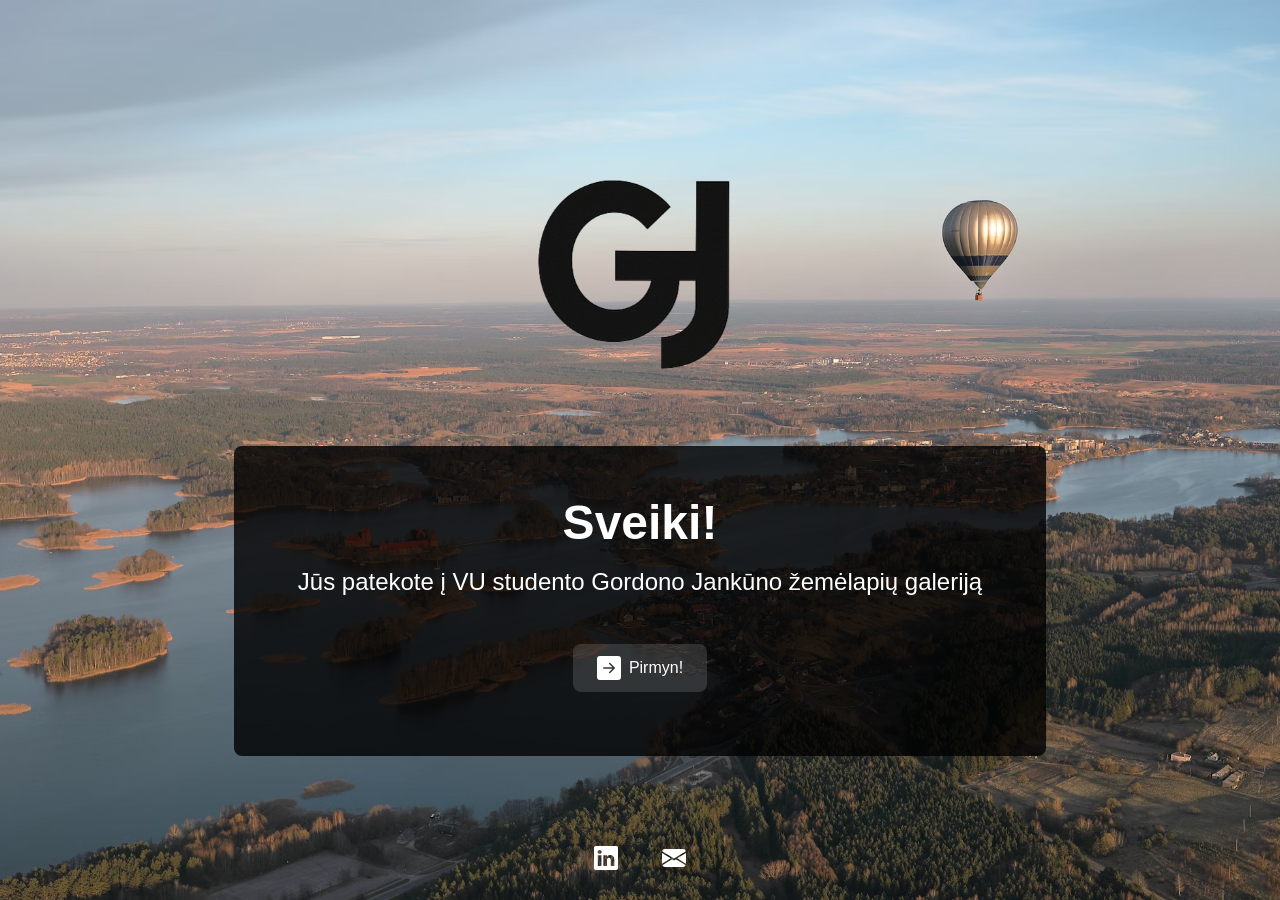
<file: index.html>
<!DOCTYPE html>
<html lang="en">
<head>
  <meta charset="UTF-8" />
  <meta name="viewport" content="width=device-width, initial-scale=1.0"/>
  <title>Gordono Jankūno žemėlapių galerija</title>
  <link rel="stylesheet" href="style.css" />
</head>
<body>
  <div class="background">
    <div class="main-container">
      <div class="logo">
        <img src="img/gj_logo.png" alt="logo" />
      </div>
      <div class="content">
        <h1>Sveiki!</h1>
        <p>Jūs patekote į VU studento Gordono Jankūno žemėlapių galeriją</p>

        <a href="/pages/pagrindinis.html" class="main-button" aria-label="Patekite į galeriją">
          <svg xmlns="http://www.w3.org/2000/svg" width="24" height="24" fill="currentColor" class="bi bi-arrow-right-square-fill" viewBox="0 0 16 16">
            <path d="M0 14a2 2 0 0 0 2 2h12a2 2 0 0 0 2-2V2a2 2 0 0 0-2-2H2a2 2 0 0 0-2 2zm4.5-6.5h5.793L8.146 5.354a.5.5 0 1 1 .708-.708l3 3a.5.5 0 0 1 0 .708l-3 3a.5.5 0 0 1-.708-.708L10.293 8.5H4.5a.5.5 0 0 1 0-1"/>
          </svg>
          <span>Pirmyn!</span>
        </a>
      </div>
    </div>

    <div class="footer">
      <a href="https://www.linkedin.com/in/gordonas-jankūnas-731a26304/" target="_blank" class="icon-button" aria-label="LinkedIn">
        <svg xmlns="http://www.w3.org/2000/svg" width="24" height="24" fill="currentColor" class="bi bi-linkedin" viewBox="0 0 16 16">
          <path d="M0 1.146C0 .513.526 0 1.175 0h13.65C15.474 0 16 .513 16 1.146v13.708c0 .633-.526 1.146-1.175 1.146H1.175C.526 16 0 15.487 0 14.854zm4.943 12.248V6.169H2.542v7.225zm-1.2-8.212c.837 0 1.358-.554 1.358-1.248-.015-.709-.52-1.248-1.342-1.248S2.4 3.226 2.4 3.934c0 .694.521 1.248 1.327 1.248zm4.908 8.212V9.359c0-.216.016-.432.08-.586.173-.431.568-.878 1.232-.878.869 0 1.216.662 1.216 1.634v3.865h2.401V9.25c0-2.22-1.184-3.252-2.764-3.252-1.274 0-1.845.7-2.165 1.193v.025h-.016l.016-.025V6.169h-2.4c.03.678 0 7.225 0 7.225z"/>
        </svg>
      </a>

      <a href="mailto:gordonasjankunas@chgf.vu.lt" class="icon-button" aria-label="Email">
        <svg xmlns="http://www.w3.org/2000/svg" width="24" height="24" fill="currentColor" class="bi bi-envelope-fill" viewBox="0 0 16 16">
          <path d="M.05 3.555A2 2 0 0 1 2 2h12a2 2 0 0 1 1.95 1.555L8 8.414zM0 4.697v7.104l5.803-3.558zM6.761 8.83l-6.57 4.027A2 2 0 0 0 2 14h12a2 2 0 0 0 1.808-1.144l-6.57-4.027L8 9.586zm3.436-.586L16 11.801V4.697z"/>
        </svg>
      </a>
    </div>
  </div>
</body>
</file>
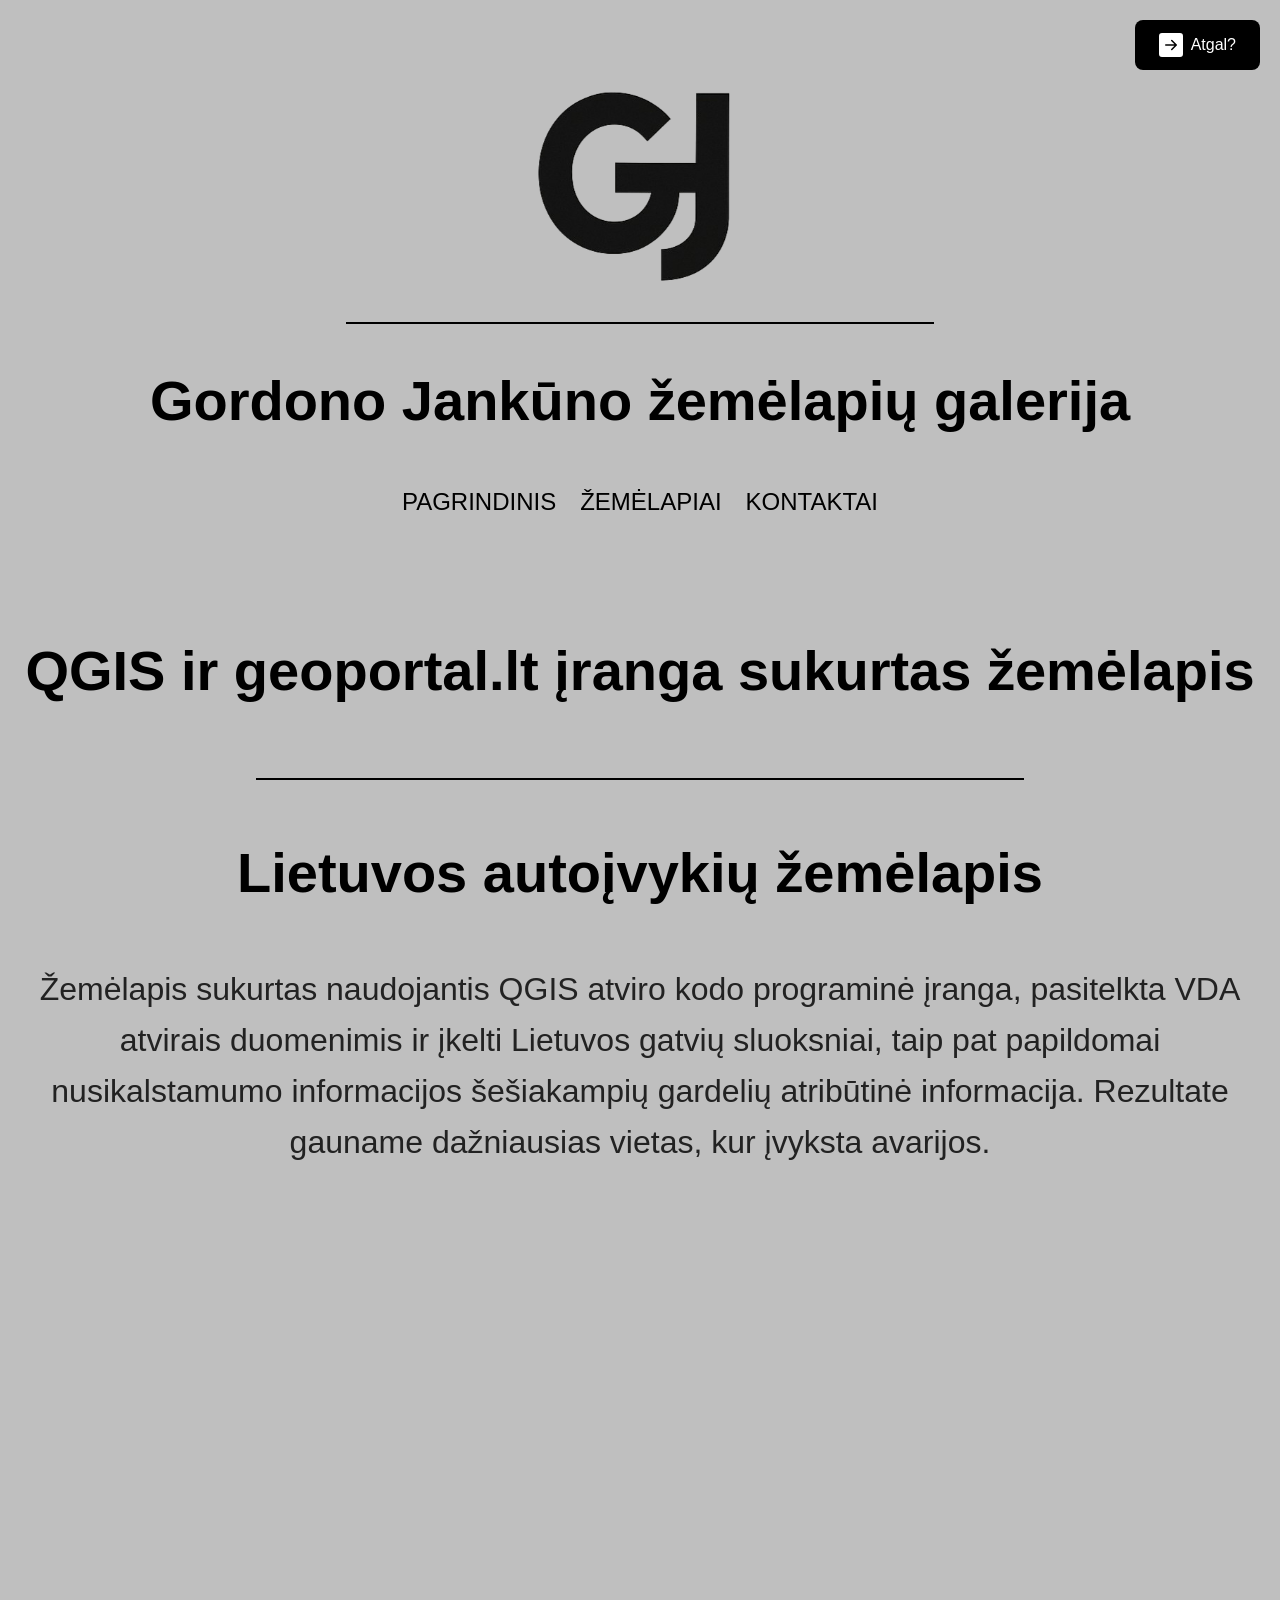
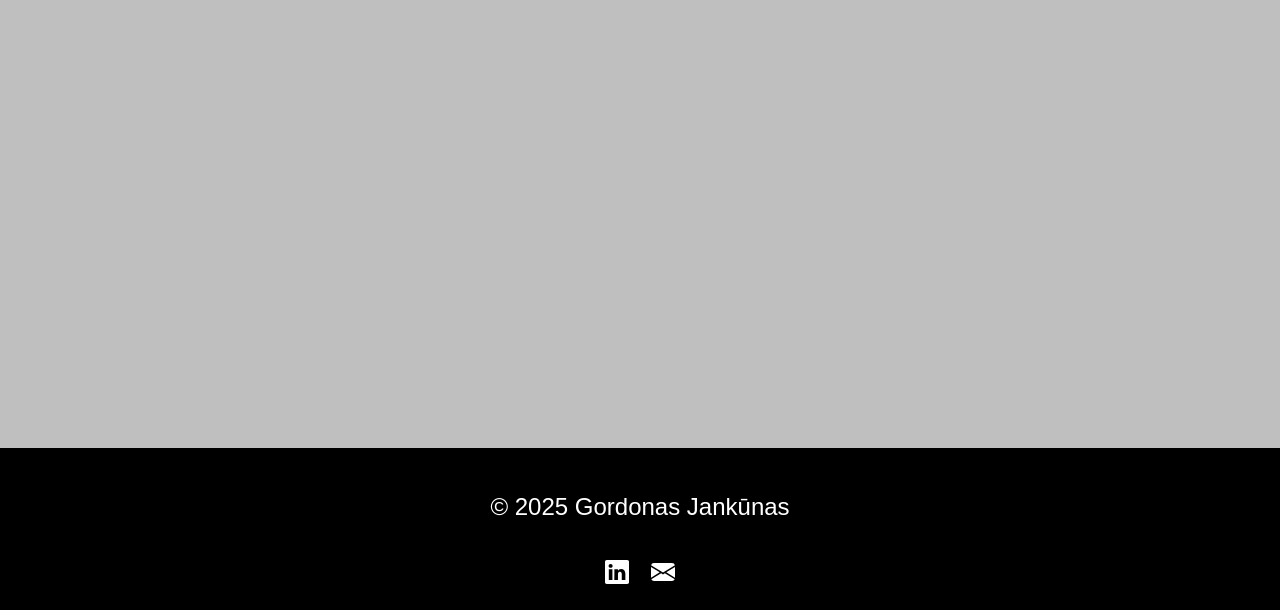
<file: pages/antro_darbo_zemelapis.html>
<!DOCTYPE html>
<html lang="en">
<head>
  <meta charset="UTF-8" />
  <meta name="viewport" content="width=device-width, initial-scale=1.0"/>
  <title>Gordono Jankūno žemėlapių galerija</title>
  <link rel="stylesheet" href="style2.css" />
</head>
<body>
  <header>
    <div class="content-container">
      <div class="logo">
        <img
          src="/img/gj_logo.png"
          alt="logo"
        />
      </div>
      <div class="divider"></div>
         <a href="/index.html" class="main-button" aria-label="Grįžkite į pradžią">
          <svg xmlns="http://www.w3.org/2000/svg" width="24" height="24" fill="currentColor" class="bi bi-arrow-right-square-fill" viewBox="0 0 16 16">
            <path d="M0 14a2 2 0 0 0 2 2h12a2 2 0 0 0 2-2V2a2 2 0 0 0-2-2H2a2 2 0 0 0-2 2zm4.5-6.5h5.793L8.146 5.354a.5.5 0 1 1 .708-.708l3 3a.5.5 0 0 1 0 .708l-3 3a.5.5 0 0 1-.708-.708L10.293 8.5H4.5a.5.5 0 0 1 0-1"/>
          </svg>
          <span>Atgal?</span>
        </a>
      <h1>Gordono Jankūno žemėlapių galerija</h1>
      <nav>
        <ul>
          <li><a href="pagrindinis.html">Pagrindinis</a></li>
          <li><a href="žemėlapiai.html">Žemėlapiai</a></li>
          <li><a href="kontaktai.html">Kontaktai</a></li>
        </ul>
      </nav>
    </div>
  </header>
 
   <section class="task">
        <h2>
            QGIS ir geoportal.lt įranga sukurtas žemėlapis
        </h2>
    </section>
    <div class="divider"></div>
    <section>
    <div class="map-container">
            <h2>Lietuvos autoįvykių žemėlapis</h2>
            <div>
                <p>
                    Žemėlapis sukurtas naudojantis QGIS atviro kodo programinė įranga, pasitelkta VDA atvirais duomenimis ir įkelti Lietuvos gatvių sluoksniai, taip pat papildomai nusikalstamumo informacijos šešiakampių gardelių atribūtinė informacija. Rezultate gauname dažniausias vietas, kur įvyksta avarijos.
                </p>
    </section>
  </div>
     <iframe class="map-container-frame" src="/2_praktinis/index.html"></iframe>
</div>
   
  <footer>
    <p>&copy; 2025 Gordonas Jankūnas</p>
    <div class="footer">
      <a href="https://www.linkedin.com/in/gordonas-jankūnas-731a26304/" target="_blank" class="icon-button" aria-label="LinkedIn">
        <svg xmlns="http://www.w3.org/2000/svg" width="24" height="24" fill="currentColor" class="bi bi-linkedin" viewBox="0 0 16 16">
          <path d="M0 1.146C0 .513.526 0 1.175 0h13.65C15.474 0 16 .513 16 1.146v13.708c0 .633-.526 1.146-1.175 1.146H1.175C.526 16 0 15.487 0 14.854zm4.943 12.248V6.169H2.542v7.225zm-1.2-8.212c.837 0 1.358-.554 1.358-1.248-.015-.709-.52-1.248-1.342-1.248S2.4 3.226 2.4 3.934c0 .694.521 1.248 1.327 1.248zm4.908 8.212V9.359c0-.216.016-.432.08-.586.173-.431.568-.878 1.232-.878.869 0 1.216.662 1.216 1.634v3.865h2.401V9.25c0-2.22-1.184-3.252-2.764-3.252-1.274 0-1.845.7-2.165 1.193v.025h-.016l.016-.025V6.169h-2.4c.03.678 0 7.225 0 7.225z"/>
        </svg>
      </a>

      <a href="mailto:gordonasjankunas@chgf.vu.lt" class="icon-button" aria-label="Email">
        <svg xmlns="http://www.w3.org/2000/svg" width="24" height="24" fill="currentColor" class="bi bi-envelope-fill" viewBox="0 0 16 16">
          <path d="M.05 3.555A2 2 0 0 1 2 2h12a2 2 0 0 1 1.95 1.555L8 8.414zM0 4.697v7.104l5.803-3.558zM6.761 8.83l-6.57 4.027A2 2 0 0 0 2 14h12a2 2 0 0 0 1.808-1.144l-6.57-4.027L8 9.586zm3.436-.586L16 11.801V4.697z"/>
        </svg>
      </a>
    </div>
  </footer>
</body>
</html>
</file>
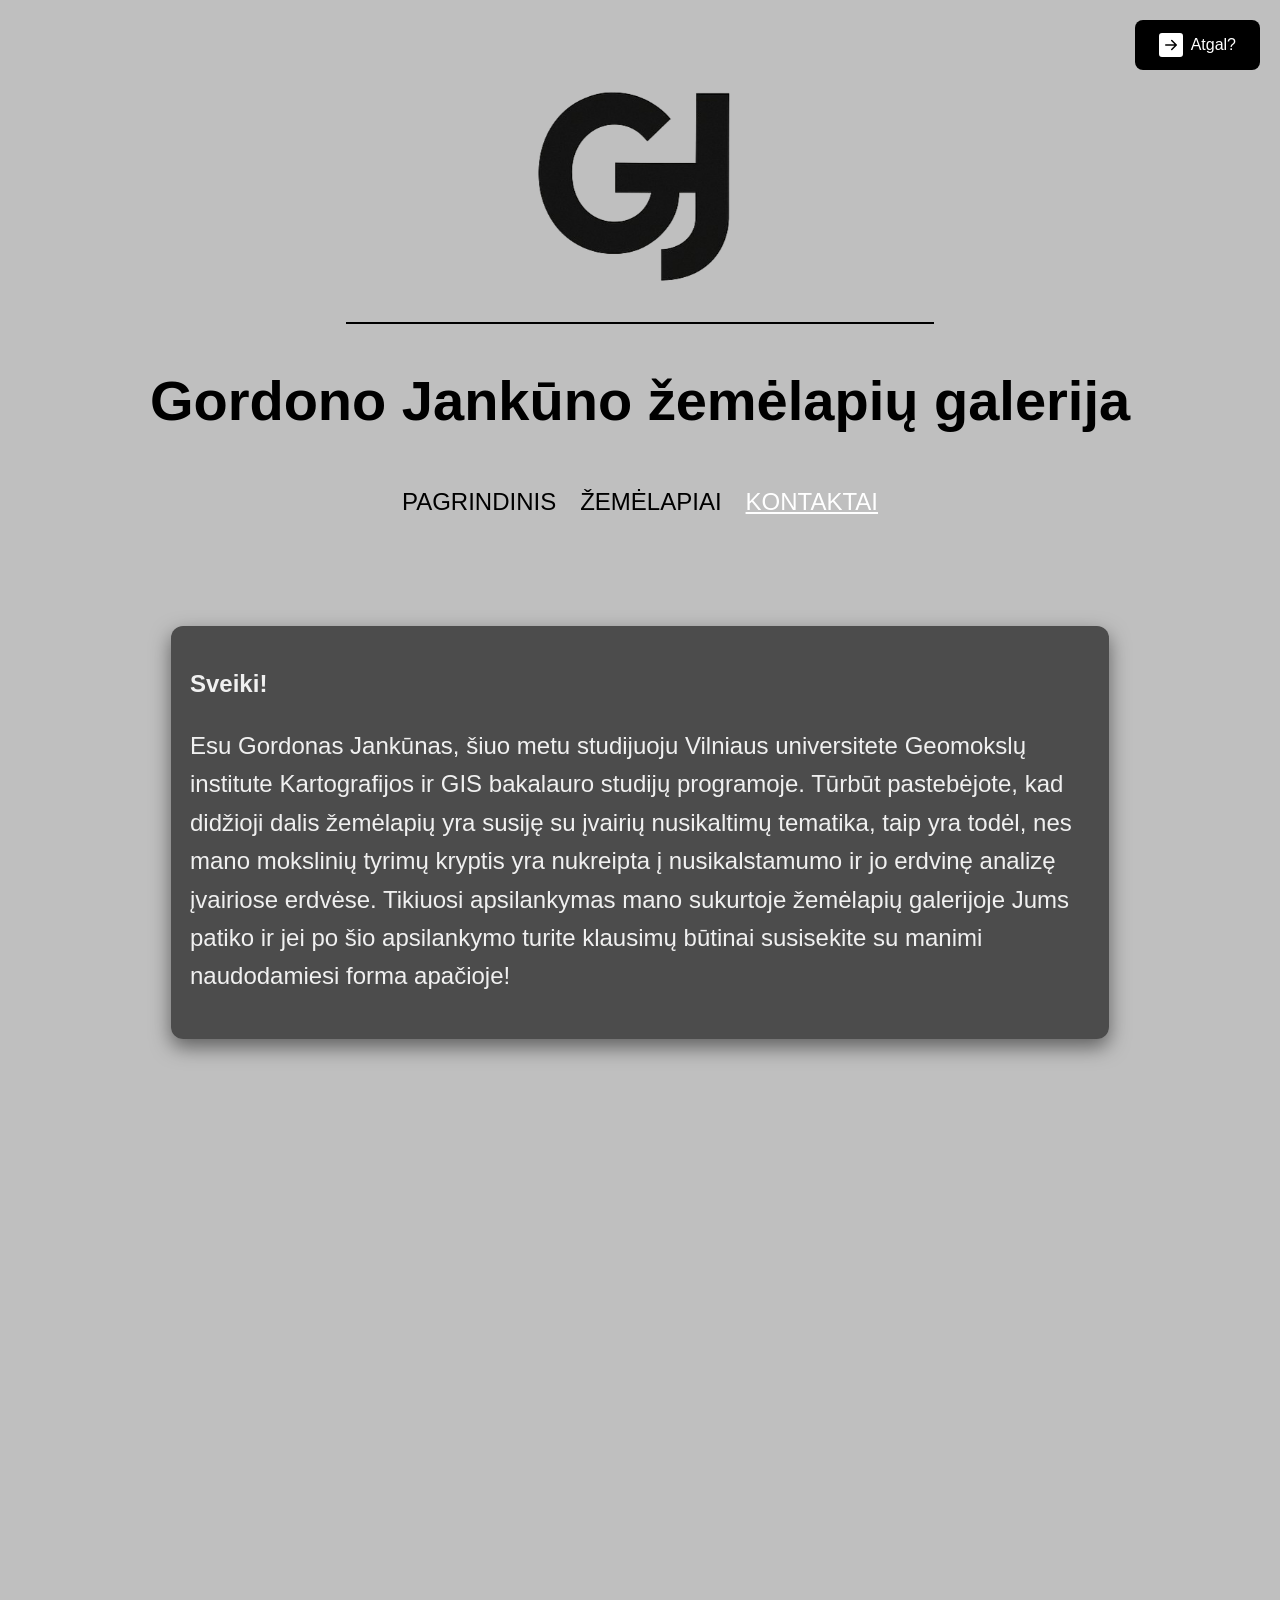
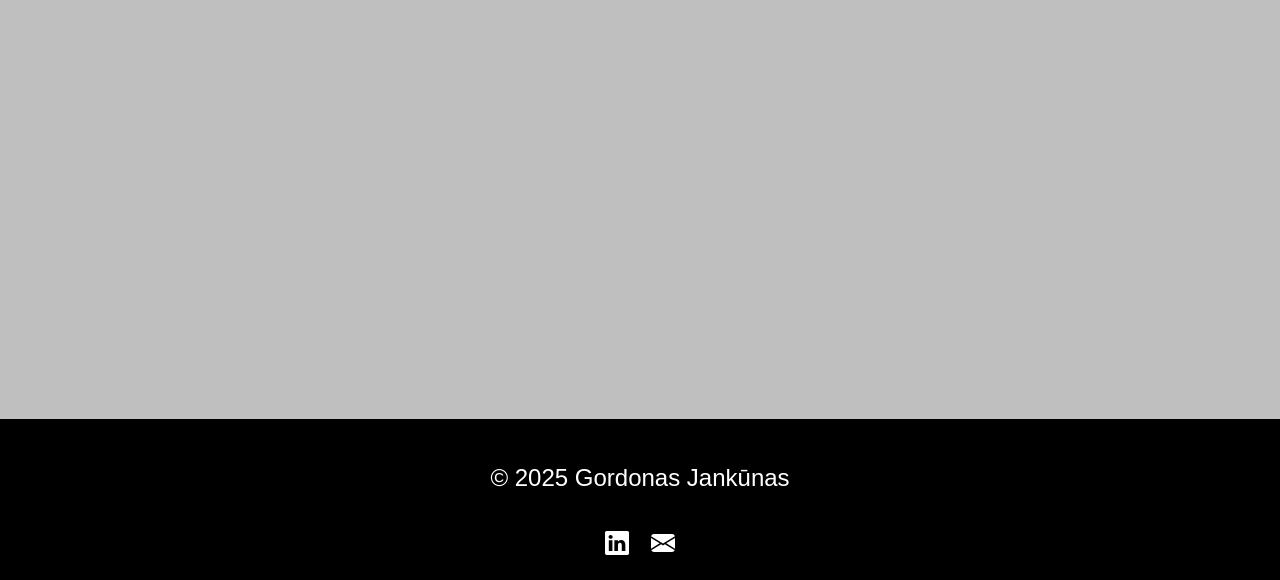
<file: pages/kontaktai.html>
<!DOCTYPE html>
<html lang="en">
<head>
  <meta charset="UTF-8" />
  <meta name="viewport" content="width=device-width, initial-scale=1.0"/>
  <title>Gordono Jankūno žemėlapių galerija</title>
  <link rel="stylesheet" href="style2.css" />
</head>
<body>
  <header>
    <div class="content-container">
      <div class="logo">
        <img
          src="/img/gj_logo.png"
          alt="logo"
        />
      </div>
      <div class="divider"></div>
      <div class="overlay"></div>
       <a href="/index.html" class="main-button" aria-label="Grįžkite į pradžią">
          <svg xmlns="http://www.w3.org/2000/svg" width="24" height="24" fill="currentColor" class="bi bi-arrow-right-square-fill" viewBox="0 0 16 16">
            <path d="M0 14a2 2 0 0 0 2 2h12a2 2 0 0 0 2-2V2a2 2 0 0 0-2-2H2a2 2 0 0 0-2 2zm4.5-6.5h5.793L8.146 5.354a.5.5 0 1 1 .708-.708l3 3a.5.5 0 0 1 0 .708l-3 3a.5.5 0 0 1-.708-.708L10.293 8.5H4.5a.5.5 0 0 1 0-1"/>
          </svg>
          <span>Atgal?</span>
        </a>
      <h1>Gordono Jankūno žemėlapių galerija</h1>
      <nav>
        <ul>
          <li><a href="/pages/pagrindinis.html">Pagrindinis</a></li>
          <li><a href="/pages/žemėlapiai.html">Žemėlapiai</a></li>
          <li><a href="/pages/kontaktai.html" class="active">Kontaktai</a></li>
        </ul>
      </nav>
    </div>
  </header>

  <section class="intro">
    <h1> Sveiki!</h1>
    <p> Esu Gordonas Jankūnas, šiuo metu studijuoju Vilniaus universitete Geomokslų institute Kartografijos ir GIS bakalauro studijų programoje. Tūrbūt pastebėjote, kad didžioji dalis žemėlapių yra susiję su įvairių nusikaltimų tematika, taip yra todėl, nes mano mokslinių tyrimų kryptis yra nukreipta į nusikalstamumo ir jo erdvinę analizę įvairiose erdvėse. Tikiuosi apsilankymas mano sukurtoje žemėlapių galerijoje Jums patiko ir jei po šio apsilankymo turite klausimų būtinai susisekite su manimi naudodamiesi forma apačioje!</p>
  </section>

  <section class="contacts">
    <div class="form">
      <iframe
        width="100%"
        height="100%"
        frameborder="0"
        scrolling="no"
        marginheight="0"
        marginwidth="0"
        src="https://forms.gle/FvZEfe6n4iiJ9MA78"
      ></iframe>
    </div>
  </section>
    
  <footer>
    <p>&copy; 2025 Gordonas Jankūnas</p>
    <div class="footer">
      <a href="https://www.linkedin.com/in/gordonas-jankūnas-731a26304/" target="_blank" class="icon-button" aria-label="LinkedIn">
        <svg xmlns="http://www.w3.org/2000/svg" width="24" height="24" fill="currentColor" class="bi bi-linkedin" viewBox="0 0 16 16">
          <path d="M0 1.146C0 .513.526 0 1.175 0h13.65C15.474 0 16 .513 16 1.146v13.708c0 .633-.526 1.146-1.175 1.146H1.175C.526 16 0 15.487 0 14.854zm4.943 12.248V6.169H2.542v7.225zm-1.2-8.212c.837 0 1.358-.554 1.358-1.248-.015-.709-.52-1.248-1.342-1.248S2.4 3.226 2.4 3.934c0 .694.521 1.248 1.327 1.248zm4.908 8.212V9.359c0-.216.016-.432.08-.586.173-.431.568-.878 1.232-.878.869 0 1.216.662 1.216 1.634v3.865h2.401V9.25c0-2.22-1.184-3.252-2.764-3.252-1.274 0-1.845.7-2.165 1.193v.025h-.016l.016-.025V6.169h-2.4c.03.678 0 7.225 0 7.225z"/>
        </svg>
      </a>

      <a href="mailto:gordonasjankunas@chgf.vu.lt" class="icon-button" aria-label="Email">
        <svg xmlns="http://www.w3.org/2000/svg" width="24" height="24" fill="currentColor" class="bi bi-envelope-fill" viewBox="0 0 16 16">
          <path d="M.05 3.555A2 2 0 0 1 2 2h12a2 2 0 0 1 1.95 1.555L8 8.414zM0 4.697v7.104l5.803-3.558zM6.761 8.83l-6.57 4.027A2 2 0 0 0 2 14h12a2 2 0 0 0 1.808-1.144l-6.57-4.027L8 9.586zm3.436-.586L16 11.801V4.697z"/>
        </svg>
      </a>
    </div>
  </footer>
</body>
</html>
</file>
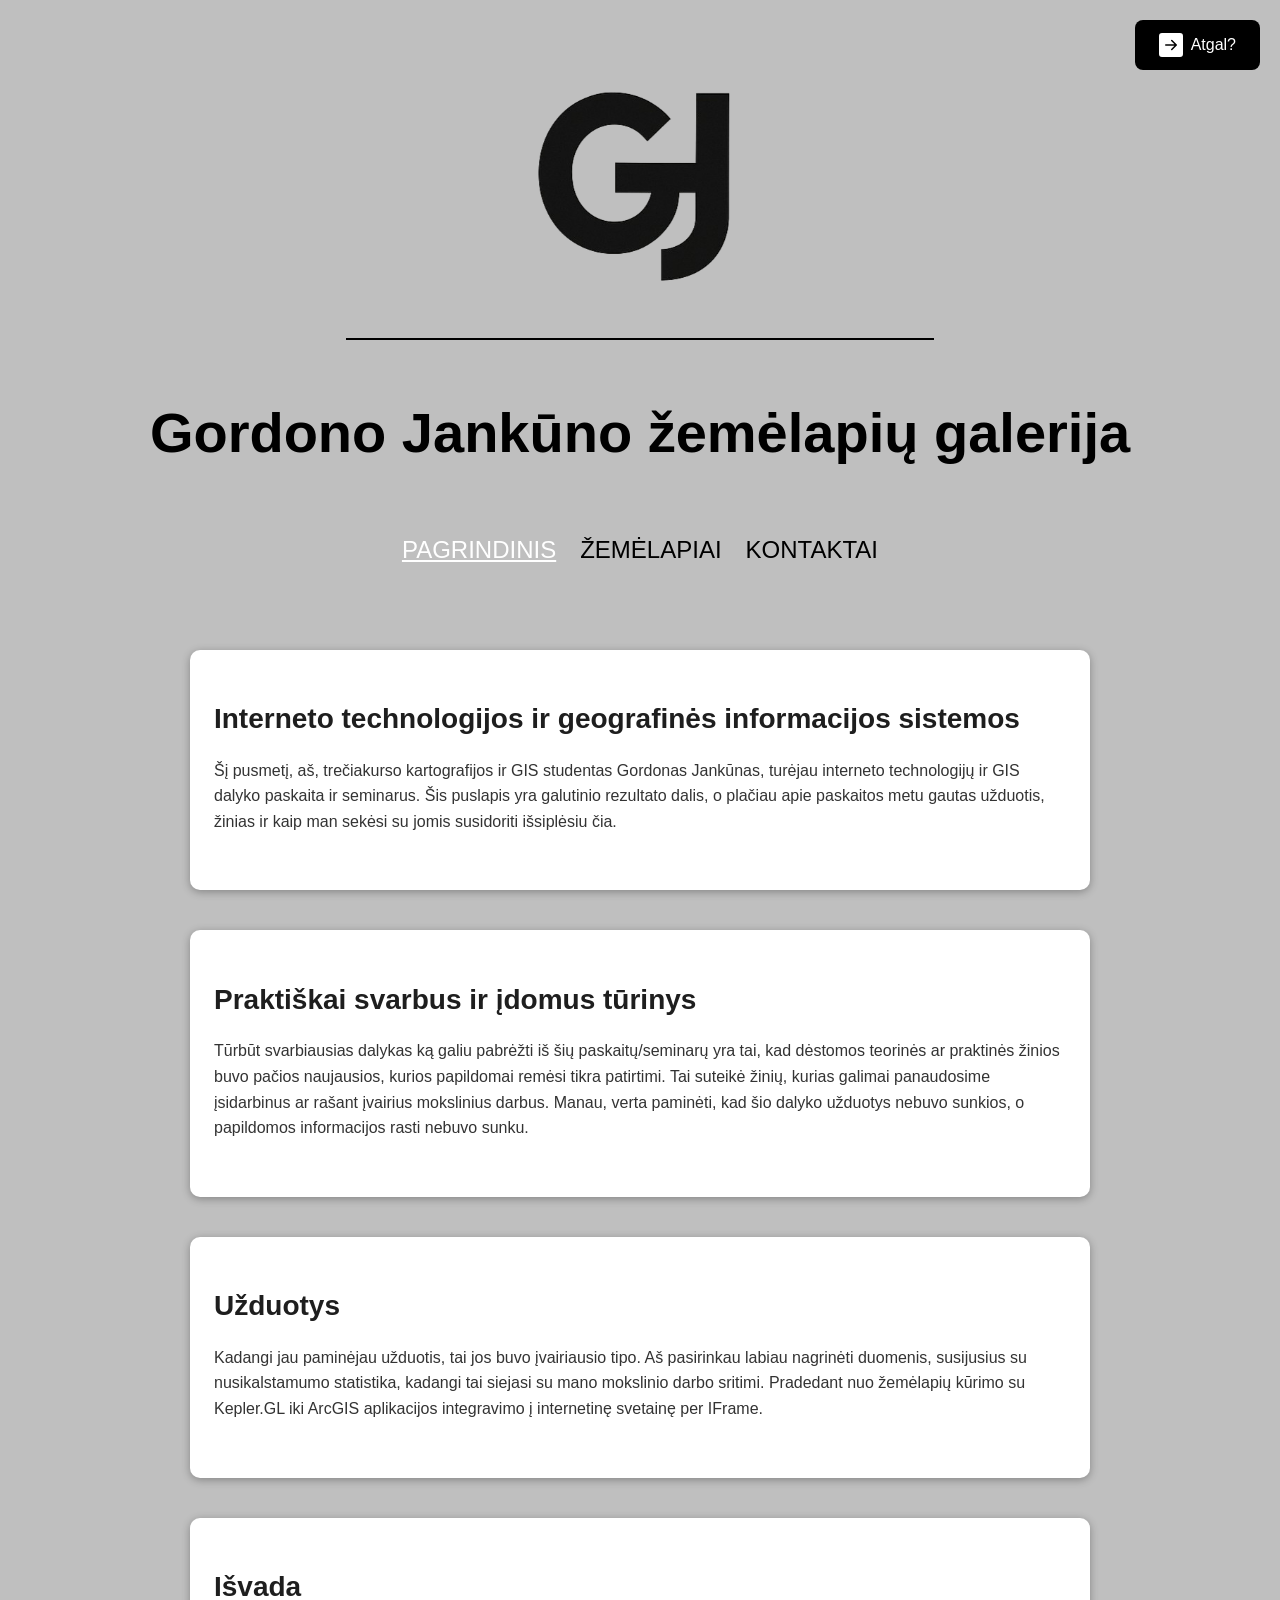
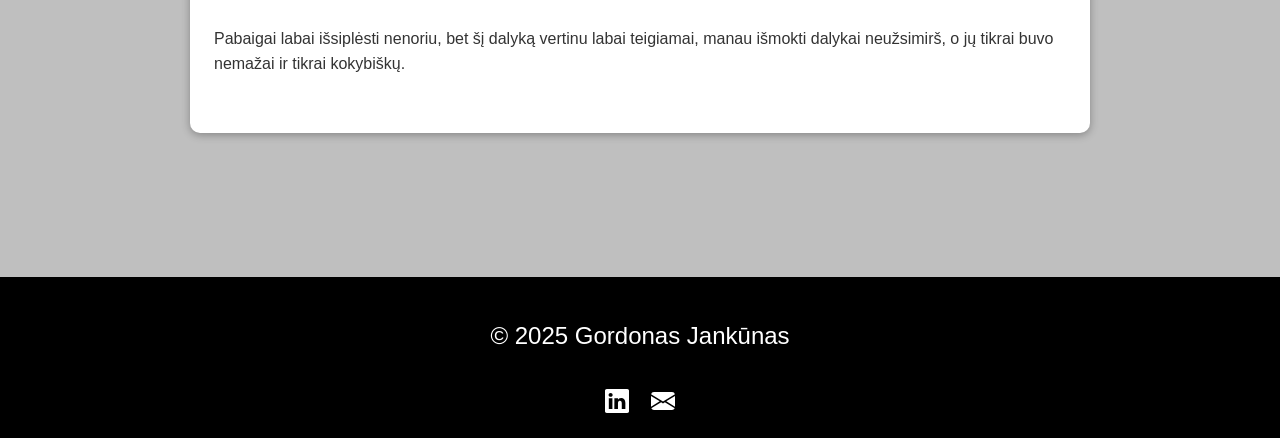
<file: pages/pagrindinis.html>
<!DOCTYPE html>
<html lang="en">
<head>
  <meta charset="UTF-8" />
  <meta name="viewport" content="width=device-width, initial-scale=1.0"/>
  <title>Gordono Jankūno žemėlapių galerija</title>
  <link rel="stylesheet" href="/pages/style2.css" />
</head>
<body>
  <div class="content-container">
    <header>
      <div class="logo">
        <img
          src="/img/gj_logo.png"
          alt="logo"
        />
      </div>
      <div class="divider"></div>
      <div class="overlay"></div>
       <a href="/index.html" class="main-button" aria-label="Grįžkite į pradžią">
          <svg xmlns="http://www.w3.org/2000/svg" width="24" height="24" fill="currentColor" class="bi bi-arrow-right-square-fill" viewBox="0 0 16 16">
            <path d="M0 14a2 2 0 0 0 2 2h12a2 2 0 0 0 2-2V2a2 2 0 0 0-2-2H2a2 2 0 0 0-2 2zm4.5-6.5h5.793L8.146 5.354a.5.5 0 1 1 .708-.708l3 3a.5.5 0 0 1 0 .708l-3 3a.5.5 0 0 1-.708-.708L10.293 8.5H4.5a.5.5 0 0 1 0-1"/>
          </svg>
          <span>Atgal?</span>
        </a>
      <h1>Gordono Jankūno žemėlapių galerija</h1>
      <nav>
        <ul>
          <li><a href="/pages/pagrindinis.html"class="active">Pagrindinis</a></li>
          <li><a href="/pages/žemėlapiai.html">Žemėlapiai</a></li>
          <li><a href="/pages/kontaktai.html" >Kontaktai</a></li>
        </ul>
      </nav>
    </header>

    <section class="overview">
      <div class="introduction">
        <h2>Interneto technologijos ir geografinės informacijos sistemos</h2>
        <p> Šį pusmetį, aš, trečiakurso kartografijos ir GIS studentas Gordonas Jankūnas, turėjau interneto technologijų ir GIS dalyko paskaita ir seminarus. Šis puslapis yra galutinio rezultato dalis, o plačiau apie paskaitos metu gautas užduotis, žinias ir kaip man sekėsi su jomis susidoriti išsiplėsiu čia.</p>
      </div> 
      <div class="opinion">
        <h2>Praktiškai svarbus ir įdomus tūrinys</h2>
        <p>Tūrbūt svarbiausias dalykas ką galiu pabrėžti iš šių paskaitų/seminarų yra tai, kad dėstomos teorinės ar praktinės žinios buvo pačios naujausios, kurios papildomai remėsi tikra patirtimi. Tai suteikė žinių, kurias galimai panaudosime įsidarbinus ar rašant įvairius mokslinius darbus. Manau, verta paminėti, kad šio dalyko užduotys nebuvo sunkios, o papildomos informacijos rasti nebuvo sunku. </p>
      </div>
      <div class="tasks">
        <h2>Užduotys</h2>
        <p>Kadangi jau paminėjau užduotis, tai jos buvo įvairiausio tipo. Aš pasirinkau labiau nagrinėti duomenis, susijusius su nusikalstamumo statistika, kadangi tai siejasi su mano mokslinio darbo sritimi. Pradedant nuo žemėlapių kūrimo su Kepler.GL iki ArcGIS aplikacijos integravimo į internetinę svetainę per IFrame.  </p>
      </div>
      <div class="final">
        <h2>Išvada</h2>
        <p> Pabaigai labai išsiplėsti nenoriu, bet šį dalyką vertinu labai teigiamai, manau išmokti dalykai neužsimirš, o jų tikrai buvo nemažai ir tikrai kokybiškų.</p>
      </div>
    </section>
  </div>

  <footer>
    <p>&copy; 2025 Gordonas Jankūnas</p>
    <div class="footer">
      <a href="https://www.linkedin.com/in/gordonas-jankūnas-731a26304/" target="_blank" class="icon-button" aria-label="LinkedIn">
        <svg xmlns="http://www.w3.org/2000/svg" width="24" height="24" fill="currentColor" class="bi bi-linkedin" viewBox="0 0 16 16">
          <path d="M0 1.146C0 .513.526 0 1.175 0h13.65C15.474 0 16 .513 16 1.146v13.708c0 .633-.526 1.146-1.175 1.146H1.175C.526 16 0 15.487 0 14.854zm4.943 12.248V6.169H2.542v7.225zm-1.2-8.212c.837 0 1.358-.554 1.358-1.248-.015-.709-.52-1.248-1.342-1.248S2.4 3.226 2.4 3.934c0 .694.521 1.248 1.327 1.248zm4.908 8.212V9.359c0-.216.016-.432.08-.586.173-.431.568-.878 1.232-.878.869 0 1.216.662 1.216 1.634v3.865h2.401V9.25c0-2.22-1.184-3.252-2.764-3.252-1.274 0-1.845.7-2.165 1.193v.025h-.016l.016-.025V6.169h-2.4c.03.678 0 7.225 0 7.225z"/>
        </svg>
      </a>

      <a href="mailto:gordonasjankunas@chgf.vu.lt" class="icon-button" aria-label="Email">
        <svg xmlns="http://www.w3.org/2000/svg" width="24" height="24" fill="currentColor" class="bi bi-envelope-fill" viewBox="0 0 16 16">
          <path d="M.05 3.555A2 2 0 0 1 2 2h12a2 2 0 0 1 1.95 1.555L8 8.414zM0 4.697v7.104l5.803-3.558zM6.761 8.83l-6.57 4.027A2 2 0 0 0 2 14h12a2 2 0 0 0 1.808-1.144l-6.57-4.027L8 9.586zm3.436-.586L16 11.801V4.697z"/>
        </svg>
      </a>
    </div>
  </footer>
</body>
</html>
</file>
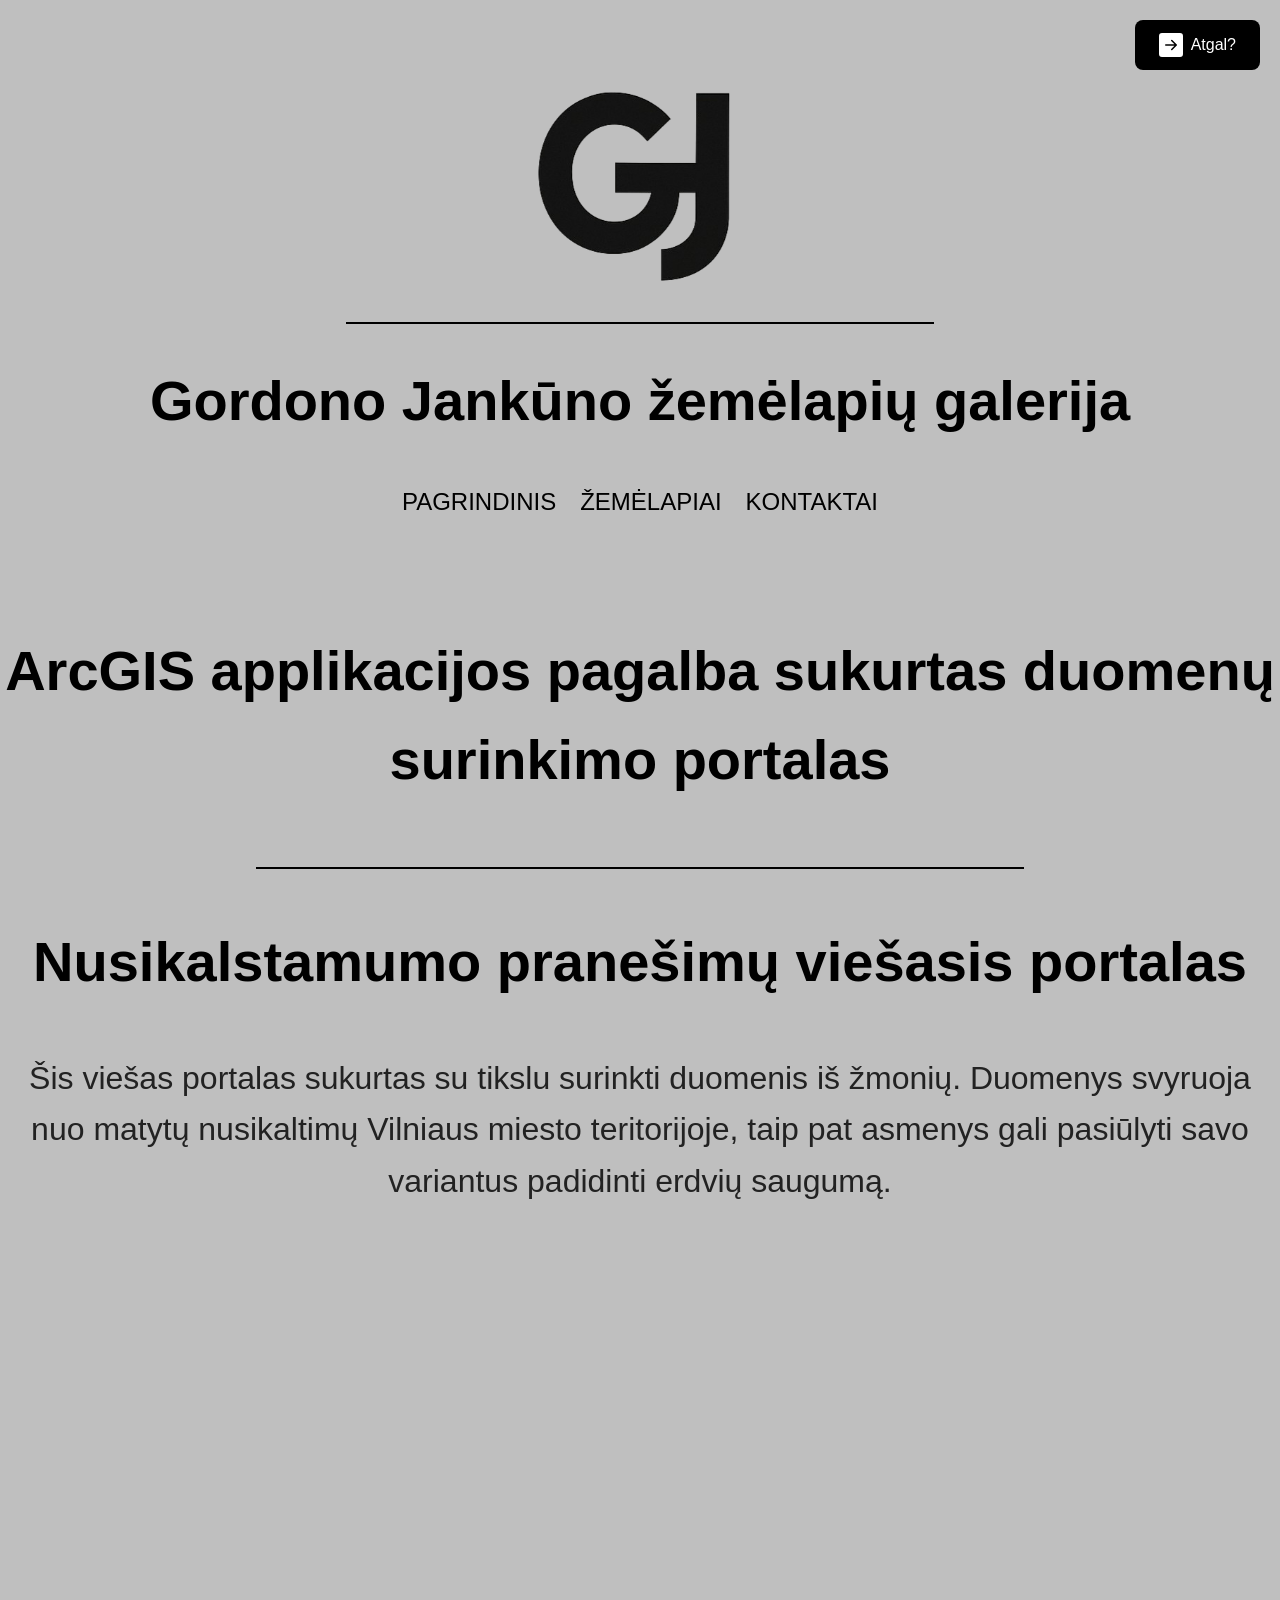
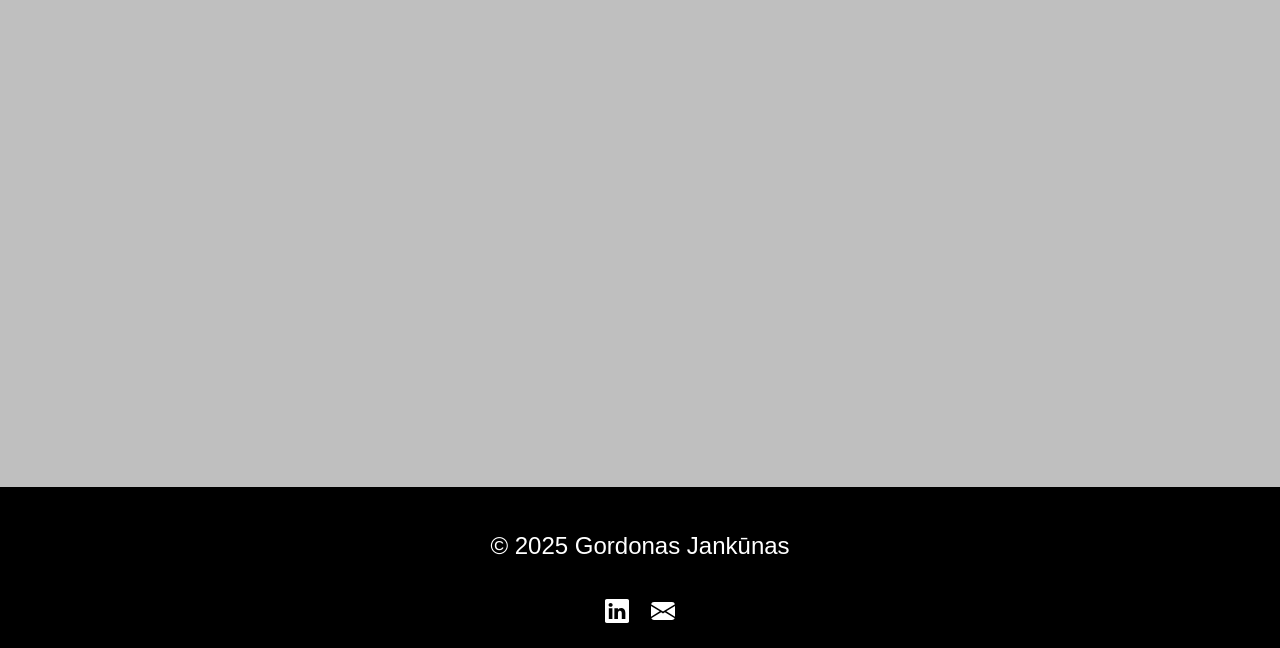
<file: pages/trecio_darbo_zemelapis.html>
<!DOCTYPE html>
<html lang="en">
<head>
  <meta charset="UTF-8" />
  <meta name="viewport" content="width=device-width, initial-scale=1.0"/>
  <title>Gordono Jankūno žemėlapių galerija</title>
  <link rel="stylesheet" href="style2.css" />
</head>
<body>
  <header>
    <div class="content-container">
      <div class="logo">
        <img
          src="/img/gj_logo.png"
          alt="logo"
        />
      </div>
      <div class="divider"></div>
         <a href="/index.html" class="main-button" aria-label="Grįžkite į pradžią">
          <svg xmlns="http://www.w3.org/2000/svg" width="24" height="24" fill="currentColor" class="bi bi-arrow-right-square-fill" viewBox="0 0 16 16">
            <path d="M0 14a2 2 0 0 0 2 2h12a2 2 0 0 0 2-2V2a2 2 0 0 0-2-2H2a2 2 0 0 0-2 2zm4.5-6.5h5.793L8.146 5.354a.5.5 0 1 1 .708-.708l3 3a.5.5 0 0 1 0 .708l-3 3a.5.5 0 0 1-.708-.708L10.293 8.5H4.5a.5.5 0 0 1 0-1"/>
          </svg>
          <span>Atgal?</span>
        </a>
       <h1>Gordono Jankūno žemėlapių galerija</h1>
      <nav>
        <ul>
          <li><a href="pagrindinis.html">Pagrindinis</a></li>
          <li><a href="žemėlapiai.html">Žemėlapiai</a></li>
          <li><a href="kontaktai.html">Kontaktai</a></li>
        </ul>
      </nav>
    </div>
  </header>

  <section class="task">
        <h2>
            ArcGIS applikacijos pagalba sukurtas duomenų surinkimo portalas
        </h2>
    </section>
    <div class="divider"></div>
    <section>
    <div class="map-container">
            <h2>Nusikalstamumo pranešimų viešasis portalas</h2>
            <div>
                <p>
                    Šis viešas portalas sukurtas su tikslu surinkti duomenis iš žmonių. Duomenys svyruoja nuo matytų nusikaltimų Vilniaus miesto teritorijoje, taip pat asmenys gali pasiūlyti savo variantus padidinti erdvių saugumą.
                </p>
    </section>
 </div>
     <iframe class="map-container-frame" src="/3_praktinis/index.html"></iframe>
</div>

  <footer>
    <p>&copy; 2025 Gordonas Jankūnas</p>
    <div class="footer">
      <a href="https://www.linkedin.com/in/gordonas-jankūnas-731a26304/" target="_blank" class="icon-button" aria-label="LinkedIn">
        <svg xmlns="http://www.w3.org/2000/svg" width="24" height="24" fill="currentColor" class="bi bi-linkedin" viewBox="0 0 16 16">
          <path d="M0 1.146C0 .513.526 0 1.175 0h13.65C15.474 0 16 .513 16 1.146v13.708c0 .633-.526 1.146-1.175 1.146H1.175C.526 16 0 15.487 0 14.854zm4.943 12.248V6.169H2.542v7.225zm-1.2-8.212c.837 0 1.358-.554 1.358-1.248-.015-.709-.52-1.248-1.342-1.248S2.4 3.226 2.4 3.934c0 .694.521 1.248 1.327 1.248zm4.908 8.212V9.359c0-.216.016-.432.08-.586.173-.431.568-.878 1.232-.878.869 0 1.216.662 1.216 1.634v3.865h2.401V9.25c0-2.22-1.184-3.252-2.764-3.252-1.274 0-1.845.7-2.165 1.193v.025h-.016l.016-.025V6.169h-2.4c.03.678 0 7.225 0 7.225z"/>
        </svg>
      </a>

      <a href="mailto:gordonasjankunas@chgf.vu.lt" class="icon-button" aria-label="Email">
        <svg xmlns="http://www.w3.org/2000/svg" width="24" height="24" fill="currentColor" class="bi bi-envelope-fill" viewBox="0 0 16 16">
          <path d="M.05 3.555A2 2 0 0 1 2 2h12a2 2 0 0 1 1.95 1.555L8 8.414zM0 4.697v7.104l5.803-3.558zM6.761 8.83l-6.57 4.027A2 2 0 0 0 2 14h12a2 2 0 0 0 1.808-1.144l-6.57-4.027L8 9.586zm3.436-.586L16 11.801V4.697z"/>
        </svg>
      </a>
    </div>
  </footer>
</body>
</html>
</file>
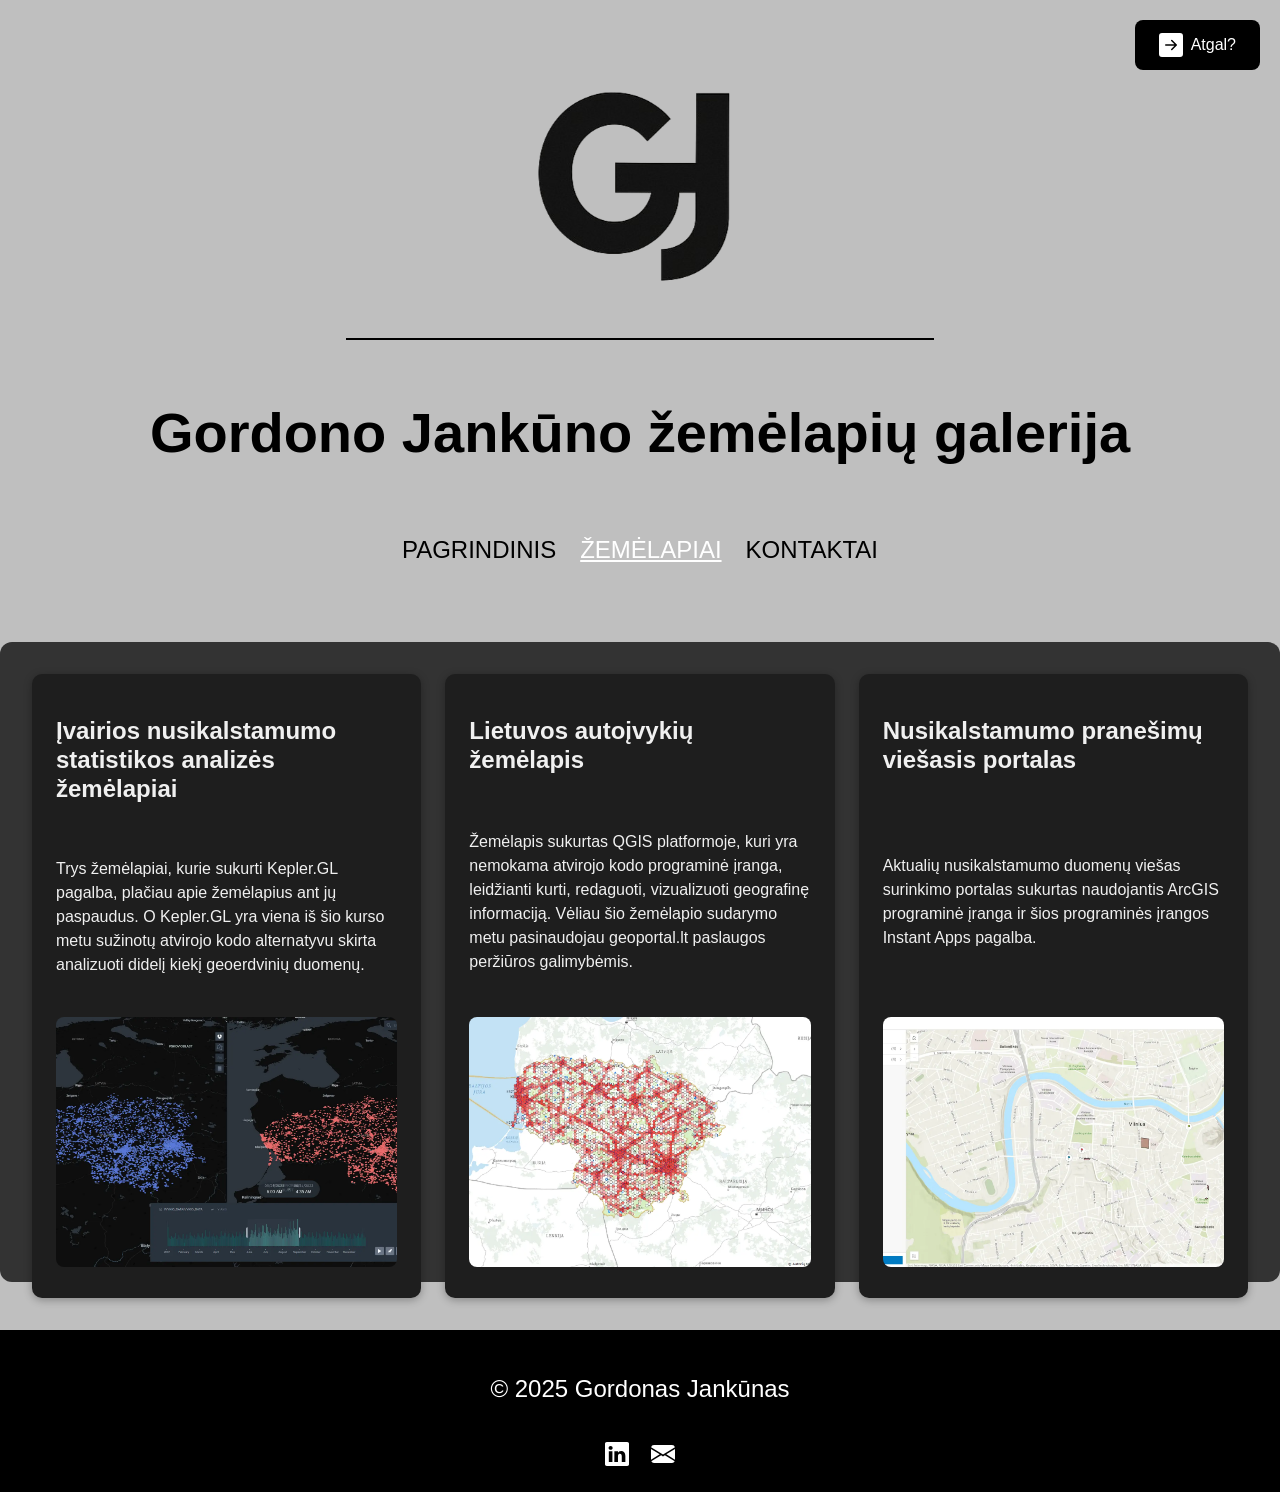
<file: pages/žemėlapiai.html>
<!DOCTYPE html>
<html lang="en">
<head>
  <meta charset="UTF-8" />
  <meta name="viewport" content="width=device-width, initial-scale=1.0"/>
  <title>Gordono Jankūno žemėlapių galerija</title>
 <link rel="stylesheet" href="style2.css" />
</head>
<body>
   <div class="content-container">
  <header>
      <div class="logo">
        <img
          src="/img/gj_logo.png"
          alt="logo"
        />
      </div>
      <div class="divider"></div>
      <div class="overlay"></div>
       <a href="/index.html" class="main-button" aria-label="Grįžkite į pradžią">
          <svg xmlns="http://www.w3.org/2000/svg" width="24" height="24" fill="currentColor" class="bi bi-arrow-right-square-fill" viewBox="0 0 16 16">
            <path d="M0 14a2 2 0 0 0 2 2h12a2 2 0 0 0 2-2V2a2 2 0 0 0-2-2H2a2 2 0 0 0-2 2zm4.5-6.5h5.793L8.146 5.354a.5.5 0 1 1 .708-.708l3 3a.5.5 0 0 1 0 .708l-3 3a.5.5 0 0 1-.708-.708L10.293 8.5H4.5a.5.5 0 0 1 0-1"/>
          </svg>
          <span>Atgal?</span>
        </a>
      <h1>Gordono Jankūno žemėlapių galerija</h1>
      <nav>
        <ul>
          <li><a href="/pages/pagrindinis.html">Pagrindinis</a></li>
          <li><a href="/pages/žemėlapiai.html"class="active">Žemėlapiai</a></li>
          <li><a href="/pages/kontaktai.html">Kontaktai</a></li>
        </ul>
      </nav>
    </div>
  </div>

  <section class="maps">
  <div class="first">
    <h2>Įvairios nusikalstamumo statistikos analizės žemėlapiai</h2>
    <p>Trys žemėlapiai, kurie sukurti Kepler.GL pagalba, plačiau apie žemėlapius ant jų paspaudus. O Kepler.GL yra viena iš šio kurso metu sužinotų atvirojo kodo alternatyvu skirta analizuoti didelį kiekį geoerdvinių duomenų.</p>
    <a href="pirmo_darbo_zemelapiai.html">
          <img src="/img/pirmo_darbo.webp" alt="Pirmo darbo žemėlapis" class="map-image">
    </a>
  </div> 
  <div class="second">
    <h2>Lietuvos autoįvykių žemėlapis</h2>
    <p>Žemėlapis sukurtas QGIS platformoje, kuri yra nemokama atvirojo kodo programinė įranga, leidžianti kurti, redaguoti, vizualizuoti geografinę informaciją. Vėliau šio žemėlapio sudarymo metu pasinaudojau geoportal.lt paslaugos peržiūros galimybėmis.</p>
    <a href="antro_darbo_zemelapis.html">
          <img src="/img/antro_darbo.webp" alt="Antro darbo žemėlapis" class="map-image">
    </a>
  </div>
  <div class="third">
    <h2>Nusikalstamumo pranešimų viešasis portalas</h2>
    <p>Aktualių nusikalstamumo duomenų viešas surinkimo portalas sukurtas naudojantis ArcGIS programinė įranga ir šios programinės įrangos Instant Apps pagalba.</p>
    <a href="trecio_darbo_zemelapis.html">
          <img src="/img/trecio_darbo.webp" alt="Trečio darbo žemėlapis" class="map-image">
    </a>
  </div>
</section>




   <footer>
    <p>&copy; 2025 Gordonas Jankūnas</p>
    <div class="footer">
      <a href="https://www.linkedin.com/in/gordonas-jankūnas-731a26304/" target="_blank" class="icon-button" aria-label="LinkedIn">
        <svg xmlns="http://www.w3.org/2000/svg" width="24" height="24" fill="currentColor" class="bi bi-linkedin" viewBox="0 0 16 16">
          <path d="M0 1.146C0 .513.526 0 1.175 0h13.65C15.474 0 16 .513 16 1.146v13.708c0 .633-.526 1.146-1.175 1.146H1.175C.526 16 0 15.487 0 14.854zm4.943 12.248V6.169H2.542v7.225zm-1.2-8.212c.837 0 1.358-.554 1.358-1.248-.015-.709-.52-1.248-1.342-1.248S2.4 3.226 2.4 3.934c0 .694.521 1.248 1.327 1.248zm4.908 8.212V9.359c0-.216.016-.432.08-.586.173-.431.568-.878 1.232-.878.869 0 1.216.662 1.216 1.634v3.865h2.401V9.25c0-2.22-1.184-3.252-2.764-3.252-1.274 0-1.845.7-2.165 1.193v.025h-.016l.016-.025V6.169h-2.4c.03.678 0 7.225 0 7.225z"/>
        </svg>
      </a>

      <a href="mailto:gordonasjankunas@chgf.vu.lt" class="icon-button" aria-label="Email">
        <svg xmlns="http://www.w3.org/2000/svg" width="24" height="24" fill="currentColor" class="bi bi-envelope-fill" viewBox="0 0 16 16">
          <path d="M.05 3.555A2 2 0 0 1 2 2h12a2 2 0 0 1 1.95 1.555L8 8.414zM0 4.697v7.104l5.803-3.558zM6.761 8.83l-6.57 4.027A2 2 0 0 0 2 14h12a2 2 0 0 0 1.808-1.144l-6.57-4.027L8 9.586zm3.436-.586L16 11.801V4.697z"/>
        </svg>
      </a>
    </div>
  </footer>
</body>
</html>
</file>
<file: style.css>
html, body {
  margin: 0;
  padding: 0;
  overflow: hidden;
  height: 100%;
}

.background {
  background-image: url('img/photo-1567023249914-7c83f04de30c.webp');
  background-size: cover;
  background-position: center;
  width: 100%;
  height: 100%;
  display: flex;
  align-items: center;
  justify-content: center;
}

.main-container {
  display: flex;
  flex-direction: column;
  align-items: center;
  text-align: center;
}

.logo img {
  height: 250px;
  width: auto;
  margin-bottom: 3rem;
}

.content {
  color: white;
  font-family: 'Segoe UI', sans-serif;
  background: rgba(0, 0, 0, 0.8); 
  padding: 4rem;
  border-radius: 8px;
  font-size: 24px;
}

.content h1, p {
  margin-top: -15px
}

.button-container {
  margin-top: 1.5rem;
  display: flex;
  gap: 1rem;
  justify-content: center;
}

.main-button {
  margin-top: 1.5rem;
  display: inline-flex;
  align-items: center;
  gap: 0.5rem;
  padding: 0.75rem 1.5rem;
  background-color: #ffffff22;
  color: white;
  font-size: 1rem;
  border-radius: 8px;
  text-decoration: none;
  transition: background 0.3s, transform 0.2s;
}

.main-button:hover {
  background-color: rgba(255, 255, 255, 0.30);
  transform: scale(1.4);
}

.footer {
  position: absolute;
  bottom: 20px;
  left: 0;
  right: 0;
  display: flex;
  justify-content: center;
  gap: 1.5rem;
}

.icon-button {
  color: white;
  background-color: rgba(0, 0, 0, 0.15);
  padding: 0.6rem;
  border-radius: 50%;
  display: inline-flex;
  align-items: center;
  justify-content: center;
  text-decoration: none;
}

.icon-button:hover {
  background-color: rgba(255, 255, 255, 0.30);
  transform: scale(1.2);
}

@media (max-width: 768px) {
  .logo img {
    height: 150px;
    margin-bottom: 2rem;
  }

  .content {
    padding: 2rem;
    font-size: 18px;
  }

  .main-button {
    font-size: 0.9rem;
    padding: 0.6rem 1.2rem;
    gap: 0.3rem;
  }

  .button-container {
    flex-direction: column;
    gap: 1rem;
  }

  .footer {
    flex-direction: row;
    gap: 1rem;
    padding: 0 1rem;
    flex-wrap: wrap;
  }

  .icon-button {
    padding: 0.5rem;
  }
}

@media (max-width: 480px) {
  .content {
    padding: 1.5rem;
    font-size: 16px;
  }

  .main-button {
    font-size: 0.85rem;
    padding: 0.5rem 1rem;
  }

  .logo img {
    height: 120px;
  }
}
</file>
<file: pages/style2.css>
html {
  height: 100%;
}

img {
  height: 250px;
  width: auto;
}

.logo img {
  height: auto;
  width: 250px;
  display: block;
  margin: 0 auto 1rem;
}

.divider {
  width: 60%;
  height: 2px;
  background-color: black;
  margin: 1rem auto;
}

body {
  font-family: 'Segoe UI', sans-serif;
  line-height: 1.6;
  color: #ffffff;
  overflow-y: scroll;
  min-height: 100vh;
  position: relative;
  background-color: #bfbfbf;
  margin: 0;
  padding: 0;
  display: flex;
  flex-direction: column;
}

.content-container {
  max-width: 1200px;
  margin: 0 auto;
  padding: 1.5rem;
  flex: 1;
}

header {
  background: transparent;
  text-align: center;
  padding: 2rem 0 2rem;
  border: none;
  display: flex;
  flex-direction: column;
  align-items: center;
  justify-content: center;
}

header h1 {
  margin-top: 2rem;
  font-size: 3.5rem;
  color: black;
}

.task h2 {
  margin-top: 2rem;
  font-size: 3.5rem;
  display: flex;
  justify-content: center;
  text-align: center;
  color: black;
}

.map-container h2 {
  margin-top: 2rem;
  font-size: 3.5rem;
  display: flex;
  justify-content: center;
  text-align: center;
  color: black;
}

.map-container p {
  font-size: 2rem;
  color: #222;
  margin-bottom: 2rem;
  text-align: center; 
  padding: 0 1.5rem; 
}


p {
  font-size: 1.5rem;
}

nav ul {
  list-style: none;
  display: flex;
  justify-content: center;
  gap: 1.5rem;
  margin-top: 1rem;
  padding-left: 0;
}

nav a {
  color: black;
  text-decoration: none;
  font-weight: 500;
  font-size: 1.5rem;
  text-transform: uppercase;
  transition: color 0.3s ease;
}

nav a:hover {
  color: white;
}
nav a.active {
  color: white;
  text-decoration: underline;
}

.intro,
.contacts .content-container {
  background-color: rgba(0, 0, 0, 0.6);
  color: #f0f0f0;
  border-radius: 12px;
  padding: 1.2rem;
  margin: 2rem auto;
  box-shadow: 0 8px 20px rgba(0, 0, 0, 0.5);
  max-width: 900px;
}

footer {
  text-align: center;
  padding: 1rem;
  background-color: #000;
  color: white;
  margin-top: 3rem;
  font-size: 8px;
  display: flex;
  flex-direction: column;
  justify-content: center;
  align-items: center;
}

.icon-button {
  color: white;
  background-color: rgba(0, 0, 0, 0.15);
  padding: 0.6rem;
  border-radius: 50%;
  display: inline-flex;
  align-items: center;
  justify-content: center;
  text-decoration: none;
}

.icon-button:hover {
  background-color: rgba(255, 255, 255, 0.302);
  transform: scale(1.2);
}

.form {
  height: 900px;
}

.maps {
  background-color: #333;
  color: #f0f0f0;
  display: grid;
  grid-template-columns: repeat(3, 1fr);
  gap: 1.5rem;
  border-radius: 12px;
  padding: 2rem;
  box-sizing: border-box;
}

.maps > div {
  background-color: #1e1e1e;
  padding: 1.5rem;
  border-radius: 10px;
  display: flex;
  flex-direction: column;
  justify-content: space-between;
  height: 100%;
  box-shadow: 0 2px 8px rgba(0,0,0,0.3);
}

.maps h2 {
  font-size: 1.5rem;
  margin-bottom: 0.8rem;
  font-weight: 700;
  line-height: 1.2;
}

.maps p {
  font-size: 1rem;
  line-height: 1.5;
  margin-bottom: 1rem;
}

.maps img {
  width: 100%;
  height: 250px;
  object-fit: cover;
  border-radius: 8px;
  margin-top: auto;
}

.maps img:hover {
  transform: scale(1.06);
  cursor: pointer;
}

iframe {
  width: 1700px;
  height: 800px;
  box-shadow: none;
  border: none;
  display: block;
  margin: 0 auto;
}

.overview {
  max-width: 900px;
  margin: 0 auto;
  padding: 2rem; 
  color: #222;
  line-height: 1.6;
}

.overview h2 {
  font-size: 1.75rem;
  margin-bottom: 1rem;
  color: #1e1e1e;
}

.overview p {
  font-size: 1rem;
  margin-bottom: 2rem;
  color: #333;
}

.overview .introduction,
.overview .opinion,
.overview .tasks,
.overview .final { 
  box-shadow: 0 2px 8px rgba(0,0,0,0.3);
  margin-bottom: 2.5rem;
  padding: 1.5rem;
  background-color: #ffffff;
  border-radius: 10px;
}

.main-button {
  position: fixed;
  top: 20px;
  right: 20px;
  display: inline-flex;
  align-items: center;
  gap: 0.5rem;
  padding: 0.75rem 1.5rem;
  background-color: black;
  color: white;
  font-size: 1rem;
  border-radius: 8px;
  text-decoration: none;
  z-index: 999;
}


.main-button:hover {
  transform: scale(1.1);
}

@media (max-width: 1024px) {
  .maps {
    grid-template-columns: repeat(2, 1fr);
  }

  iframe {
    width: 100%;
    height: 500px;
  }

  header h1,
  .task h2,
  .map-container h2 {
    font-size: 2.5rem;
  }

  nav a {
    font-size: 1.25rem;
  }
}

@media (max-width: 768px) {
  .maps {
    grid-template-columns: 1fr;
    padding: 1rem;
  }

  .content-container,
  .intro,
  .contacts .content-container,
  .overview {
    padding: 1rem;
  }

  .logo img {
    width: 150px;
    height: auto;
  }

  header h1,
  .task h2,
  .map-container h2 {
    font-size: 2rem;
  }

  nav ul {
    flex-direction: column;
    gap: 0.5rem;
  }

  nav a {
    font-size: 1.1rem;
  }

  .map-container p,
  p {
    font-size: 1rem;
  }

  .overview h2 {
    font-size: 1.25rem;
  }

  .main-button {
    top: 10px;
    right: 10px;
    padding: 0.5rem 1rem;
    font-size: 0.9rem;
  }

  iframe {
    width: 100%;
    height: 400px;
  }

  .maps img {
    height: 200px;
  }
}

@media (max-width: 480px) {
  .logo img {
    width: 120px;
  }

  header h1,
  .task h2,
  .map-container h2 {
    font-size: 1.5rem;
  }

  nav a {
    font-size: 1rem;
  }

  .main-button {
    padding: 0.4rem 0.8rem;
    font-size: 0.8rem;
  }

  iframe {
    height: 300px;
  }

  .maps img {
    height: 180px;
  }
}
</file>
